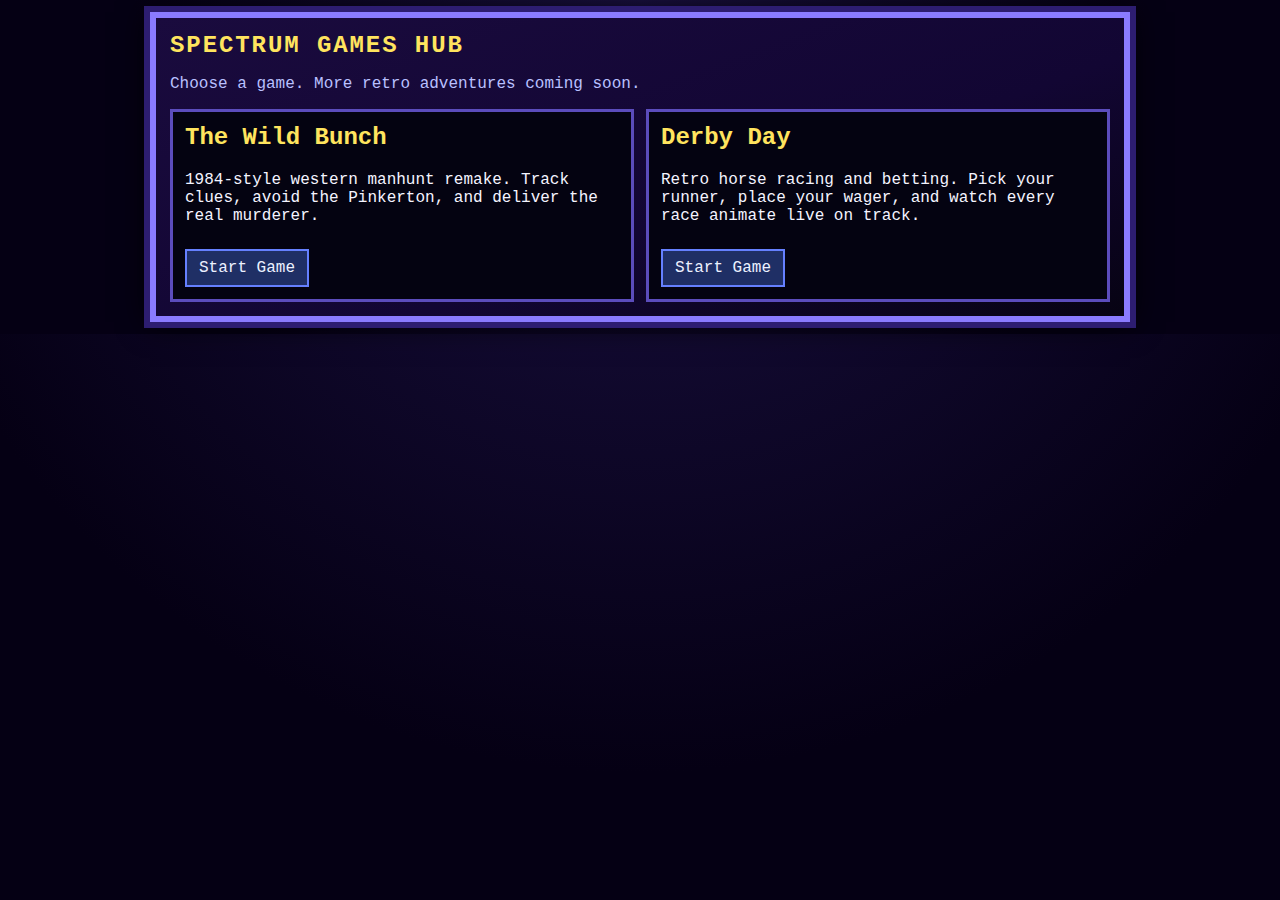
<file: index.html>
<!doctype html>
<html lang="en">
  <head>
    <meta charset="UTF-8" />
    <meta name="viewport" content="width=device-width, initial-scale=1.0" />
    <title>Spectrum Games Hub</title>
    <link rel="stylesheet" href="style.css" />
  </head>
  <body>
    <main class="hub-shell">
      <h1 class="title">Spectrum Games Hub</h1>
      <p class="subtitle">Choose a game. More retro adventures coming soon.</p>

      <section class="hub-grid">
        <article class="game-card">
          <h2>The Wild Bunch</h2>
          <p>
            1984-style western manhunt remake. Track clues, avoid the Pinkerton,
            and deliver the real murderer.
          </p>
          <a class="btn" href="wild-bunch.html">Start Game</a>
        </article>

        <article class="game-card">
          <h2>Derby Day</h2>
          <p>
            Retro horse racing and betting. Pick your runner, place your wager,
            and watch every race animate live on track.
          </p>
          <a class="btn" href="derby-day.html">Start Game</a>
        </article>
      </section>
    </main>
  </body>
</html>
</file>
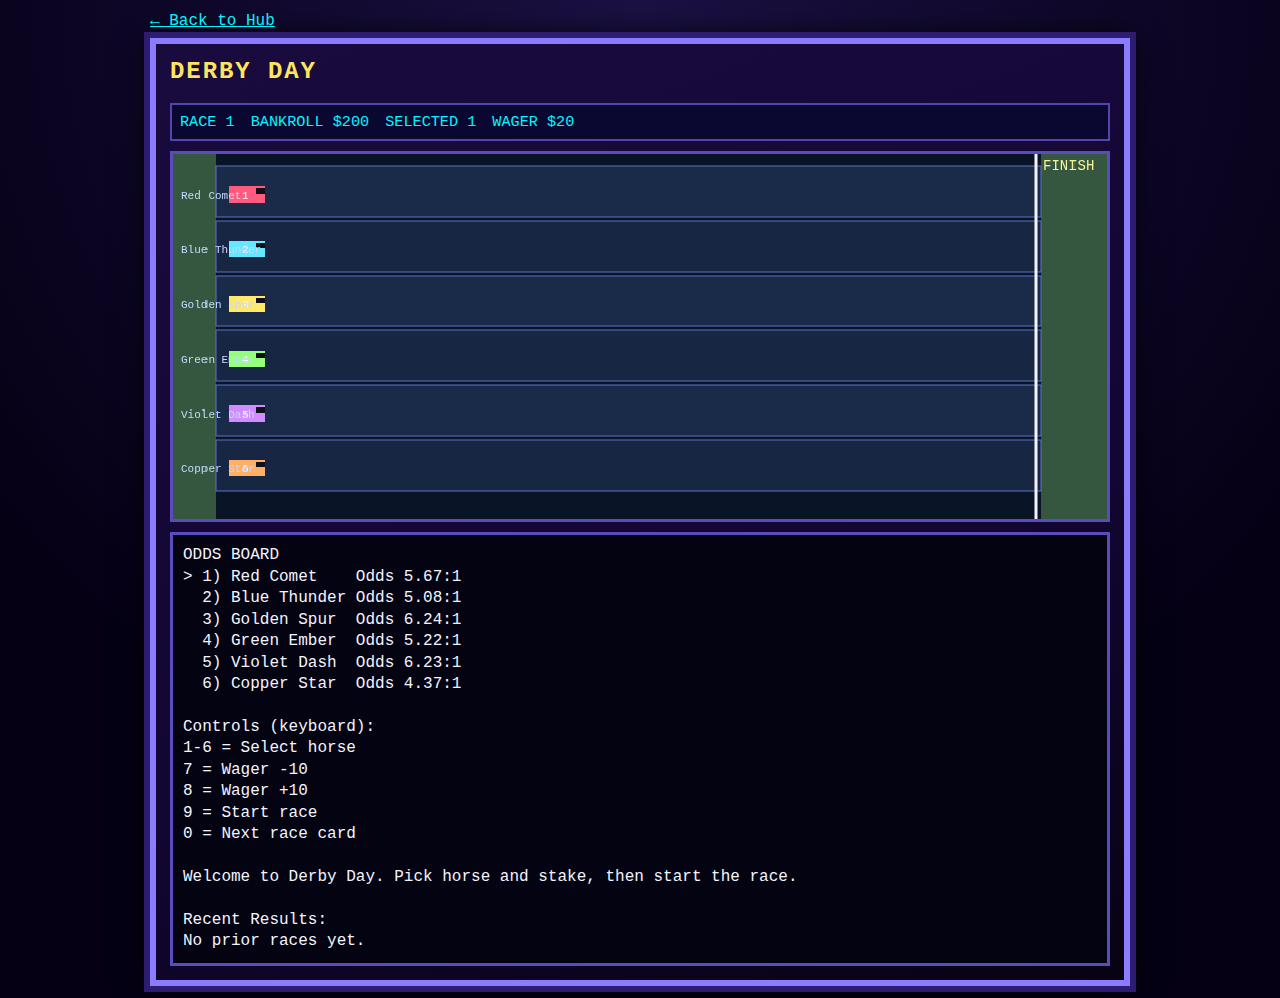
<file: derby-day.html>
<!doctype html>
<html lang="en">
  <head>
    <meta charset="UTF-8" />
    <meta name="viewport" content="width=device-width, initial-scale=1.0" />
    <title>Derby Day (Spectrum-style Horse Racing)</title>
    <link rel="stylesheet" href="style.css" />
  </head>
  <body>
    <main>
      <p class="top-link"><a href="index.html">← Back to Hub</a></p>
      <section class="spectrum-shell" aria-live="polite">
        <h1 class="title">Derby Day</h1>
        <div id="derby-meta" class="meta"></div>
        <canvas id="derby-track" width="920" height="360" aria-label="Horse race track"></canvas>
        <div id="derby-panel" class="screen"></div>
      </section>
    </main>
    <script src="derby-day.js"></script>
  </body>
</html>
</file>
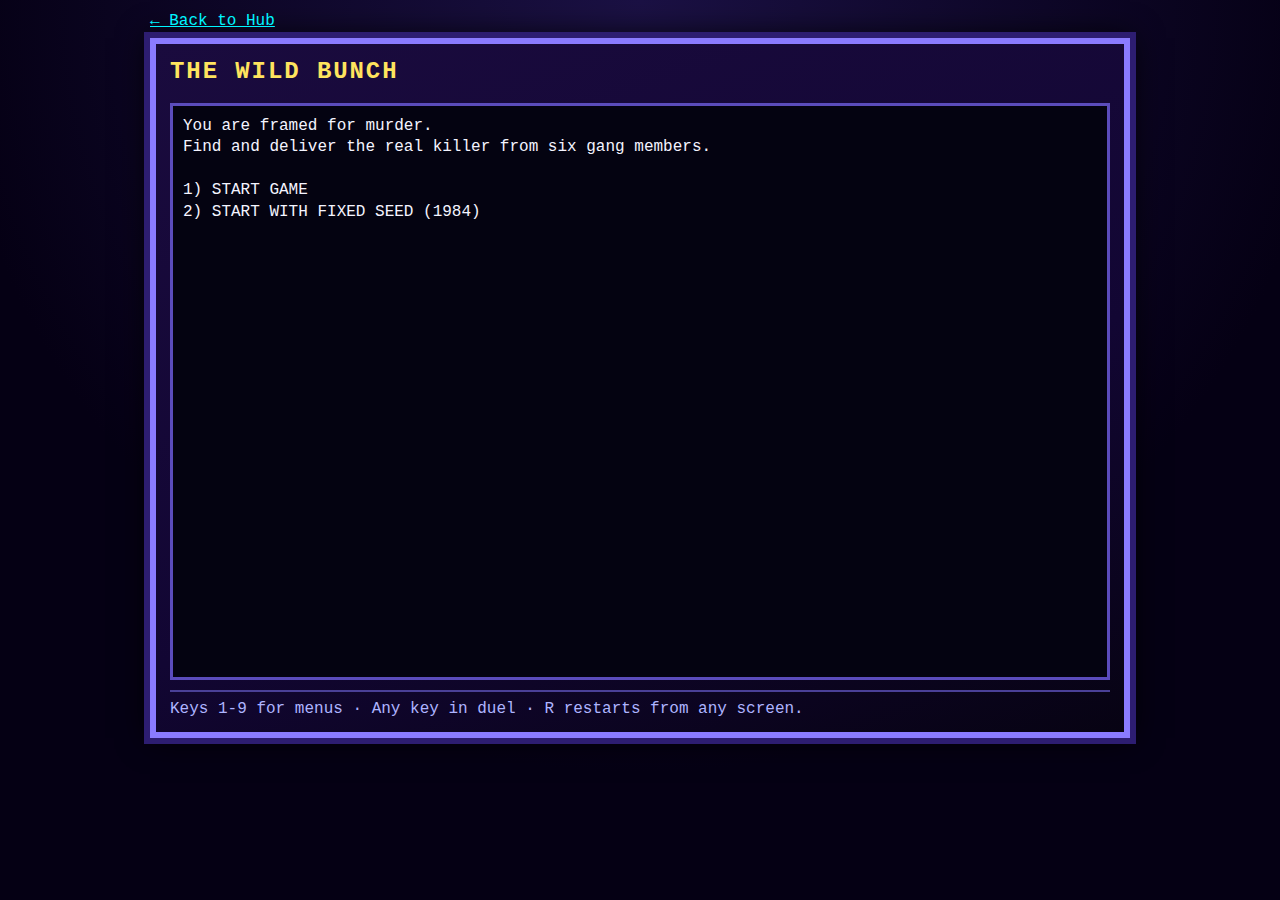
<file: wild-bunch.html>
<!doctype html>
<html lang="en">
  <head>
    <meta charset="UTF-8" />
    <meta name="viewport" content="width=device-width, initial-scale=1.0" />
    <title>The Wild Bunch (1984-style Browser Remake)</title>
    <link rel="stylesheet" href="style.css" />
  </head>
  <body>
    <main>
      <p class="top-link"><a href="index.html">← Back to Hub</a></p>
      <section id="app" class="spectrum-shell" aria-live="polite"></section>
    </main>
    <script src="game.js"></script>
  </body>
</html>
</file>
<file: style.css>
:root {
  --bg: #050014;
  --panel: #120633;
  --border: #8a7bff;
  --ink: #f4f4ff;
  --accent: #00f5ff;
  --warn: #ff4d94;
  --ok: #7aff7a;
  --gold: #ffe45e;
}

* {
  box-sizing: border-box;
}

html,
body {
  margin: 0;
  min-height: 100%;
  background: radial-gradient(circle at top, #1b1144 0%, var(--bg) 70%);
  color: var(--ink);
  font-family: "Courier New", Consolas, monospace;
}

body {
  display: grid;
  place-items: center;
  padding: 12px;
}

.hub-shell {
  width: min(980px, 96vw);
  border: 6px solid var(--border);
  box-shadow: 0 0 0 6px #2d1d71, 0 0 30px #000;
  background: linear-gradient(160deg, #1a0b3e 0%, var(--panel) 60%, #070313 100%);
  padding: 14px;
}

.subtitle {
  color: #b9c0ff;
}

.hub-grid {
  display: grid;
  grid-template-columns: repeat(auto-fit, minmax(260px, 1fr));
  gap: 12px;
}

.game-card {
  border: 3px solid #5b4cbc;
  background: #040311;
  padding: 12px;
}

.game-card h2 {
  color: var(--gold);
  margin-top: 0;
}

.game-card.muted {
  opacity: 0.75;
}

.btn {
  display: inline-block;
  margin-top: 8px;
  background: #1f2f65;
  border: 2px solid #6580ff;
  color: #ecf1ff;
  text-decoration: none;
  padding: 8px 12px;
  font-family: inherit;
}

.btn[disabled] {
  opacity: 0.4;
}

.top-link {
  width: min(980px, 96vw);
  margin: 0 0 8px;
}

.top-link a {
  color: var(--accent);
}

.spectrum-shell {
  width: min(980px, 96vw);
  min-height: min(700px, 94vh);
  border: 6px solid var(--border);
  box-shadow: 0 0 0 6px #2d1d71, 0 0 30px #000;
  background: linear-gradient(160deg, #1a0b3e 0%, var(--panel) 60%, #070313 100%);
  padding: 14px;
  display: flex;
  flex-direction: column;
  gap: 10px;
}

.screen {
  border: 3px solid #5b4cbc;
  background: #040311;
  padding: 10px;
  flex: 1;
  overflow: auto;
  white-space: pre-wrap;
  line-height: 1.34;
}

.title {
  color: var(--gold);
  font-size: 1.5rem;
  letter-spacing: 0.08em;
  text-transform: uppercase;
  margin: 0 0 8px;
}

.meta {
  display: flex;
  flex-wrap: wrap;
  gap: 8px 16px;
  border: 2px solid #5245ab;
  padding: 8px;
  background: #0a0830;
  color: var(--accent);
  font-size: 0.95rem;
}

.menu {
  color: var(--ok);
}

.warn {
  color: var(--warn);
}

.gold {
  color: var(--gold);
}

.small {
  font-size: 0.92rem;
  color: #c8c8ff;
}

.card-row {
  display: grid;
  grid-template-columns: 1fr 1fr;
  gap: 8px;
  margin: 8px 0;
}

.card {
  border: 2px solid #4a63c7;
  background: #08142d;
  padding: 8px;
  color: #d7f1ff;
}

.footer {
  border-top: 2px solid #4a4097;
  padding-top: 8px;
  color: #aeb4ff;
}

#derby-track {
  width: 100%;
  border: 3px solid #5b4cbc;
  background: #02020a;
  image-rendering: pixelated;
}
</file>
